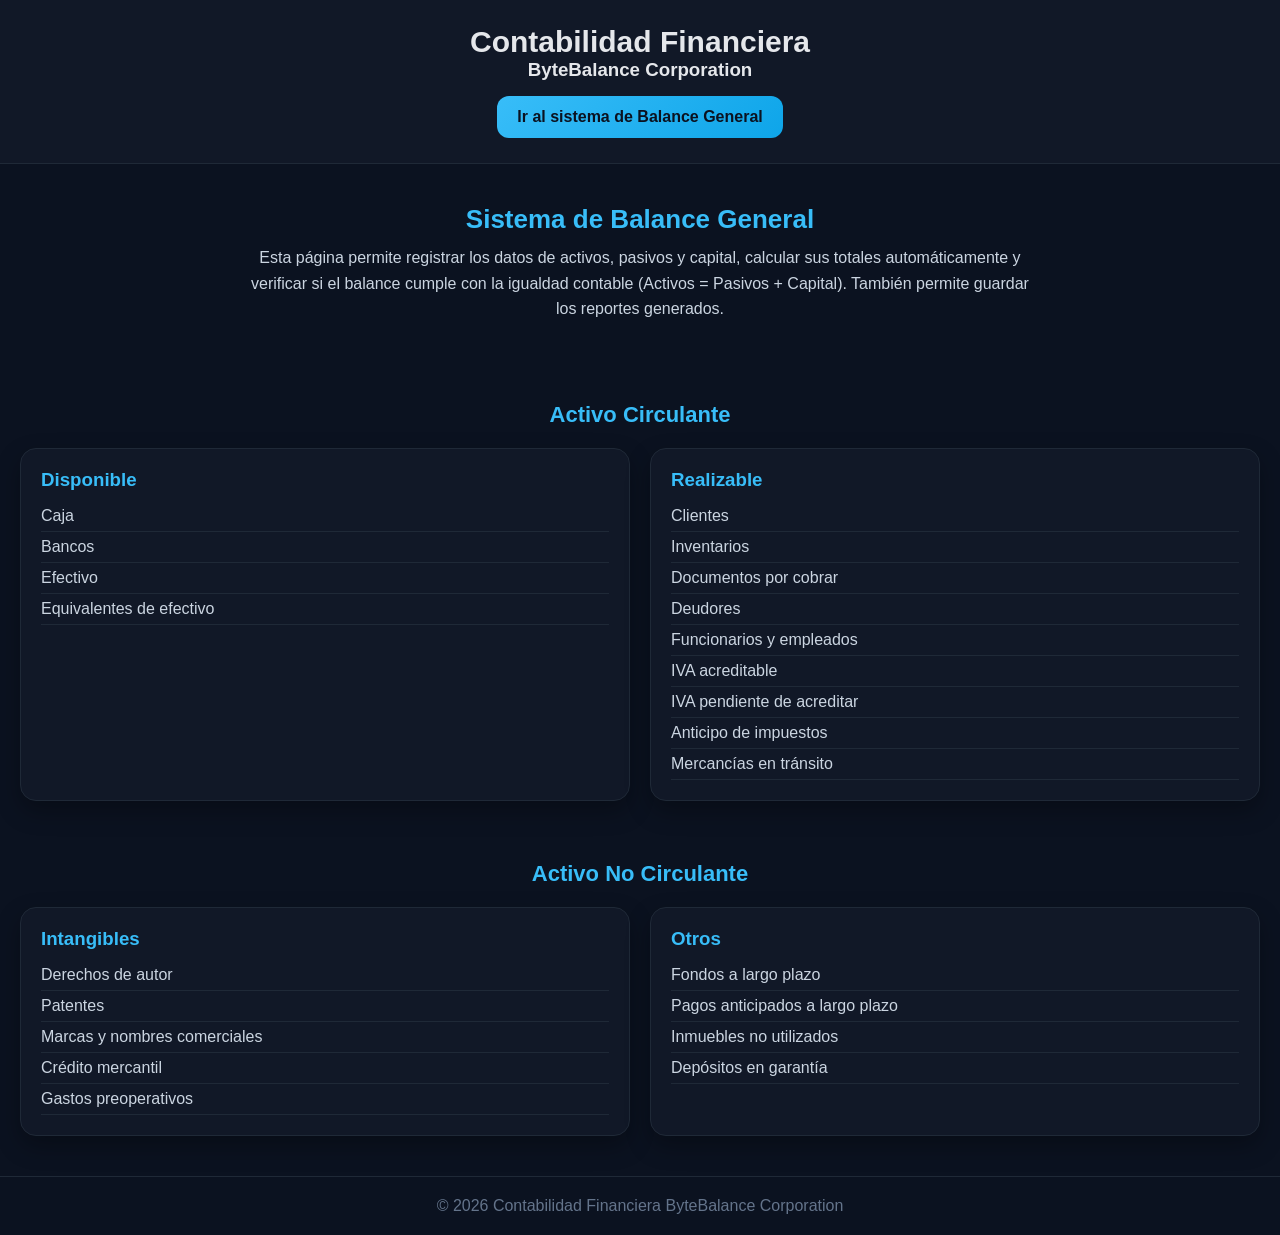
<file: index.html>
<!DOCTYPE html>
<html lang="es">
<head>
    <meta charset="UTF-8">
    <meta name="viewport" content="width=device-widht, initial-scale=1.0">
    <title>Contabilidad Fácil</title>
    <link rel="stylesheet" href="index.css">
    <link rel="icon" href="logo.png" type="image/png">
</head>

<body>

<header class="header">
    <h1>Contabilidad Financiera</h1>
    <h3>ByteBalance Corporation</h3>
    <nav>
        <a href="balanceGeneral.html" class="btn-sistema">
            Ir al sistema de Balance General
        </a>
    </nav>
</header>

<section class="hero">
    <h2>Sistema de Balance General</h2>
    <p>
        Esta página permite registrar los datos de activos, pasivos y capital,
        calcular sus totales automáticamente y verificar si el balance cumple
        con la igualdad contable (Activos = Pasivos + Capital).
        También permite guardar los reportes generados.
    </p>
</section>

<section id="circulante" class="section">

    <h2 class="section-title">Activo Circulante</h2>

    <div class="grid">

        <div class="card">
            <h3>Disponible</h3>
            <ul>
                <li>Caja</li>
                <li>Bancos</li>
                <li>Efectivo</li>
                <li>Equivalentes de efectivo</li>
            </ul>
        </div>

        <div class="card">
            <h3>Realizable</h3>
            <ul>
                <li>Clientes</li>
                <li>Inventarios</li>
                <li>Documentos por cobrar</li>
                <li>Deudores</li>
                <li>Funcionarios y empleados</li>
                <li>IVA acreditable</li>
                <li>IVA pendiente de acreditar</li>
                <li>Anticipo de impuestos</li>
                <li>Mercancías en tránsito</li>
            </ul>
        </div>

    </div>
</section>

<section id="nocirculante" class="section">

    <h2 class="section-title">Activo No Circulante</h2>

    <div class="grid">

        <div class="card">
            <h3>Intangibles</h3>
            <ul>
                <li>Derechos de autor</li>
                <li>Patentes</li>
                <li>Marcas y nombres comerciales</li>
                <li>Crédito mercantil</li>
                <li>Gastos preoperativos</li>
            </ul>
        </div>

        <div class="card">
            <h3>Otros</h3>
            <ul>
                <li>Fondos a largo plazo</li>
                <li>Pagos anticipados a largo plazo</li>
                <li>Inmuebles no utilizados</li>
                <li>Depósitos en garantía</li>
            </ul>
        </div>

    </div>
</section>

<footer class="footer">
    <p>© 2026 Contabilidad Financiera ByteBalance Corporation</p>
</footer>

</body>
</html>
</file>
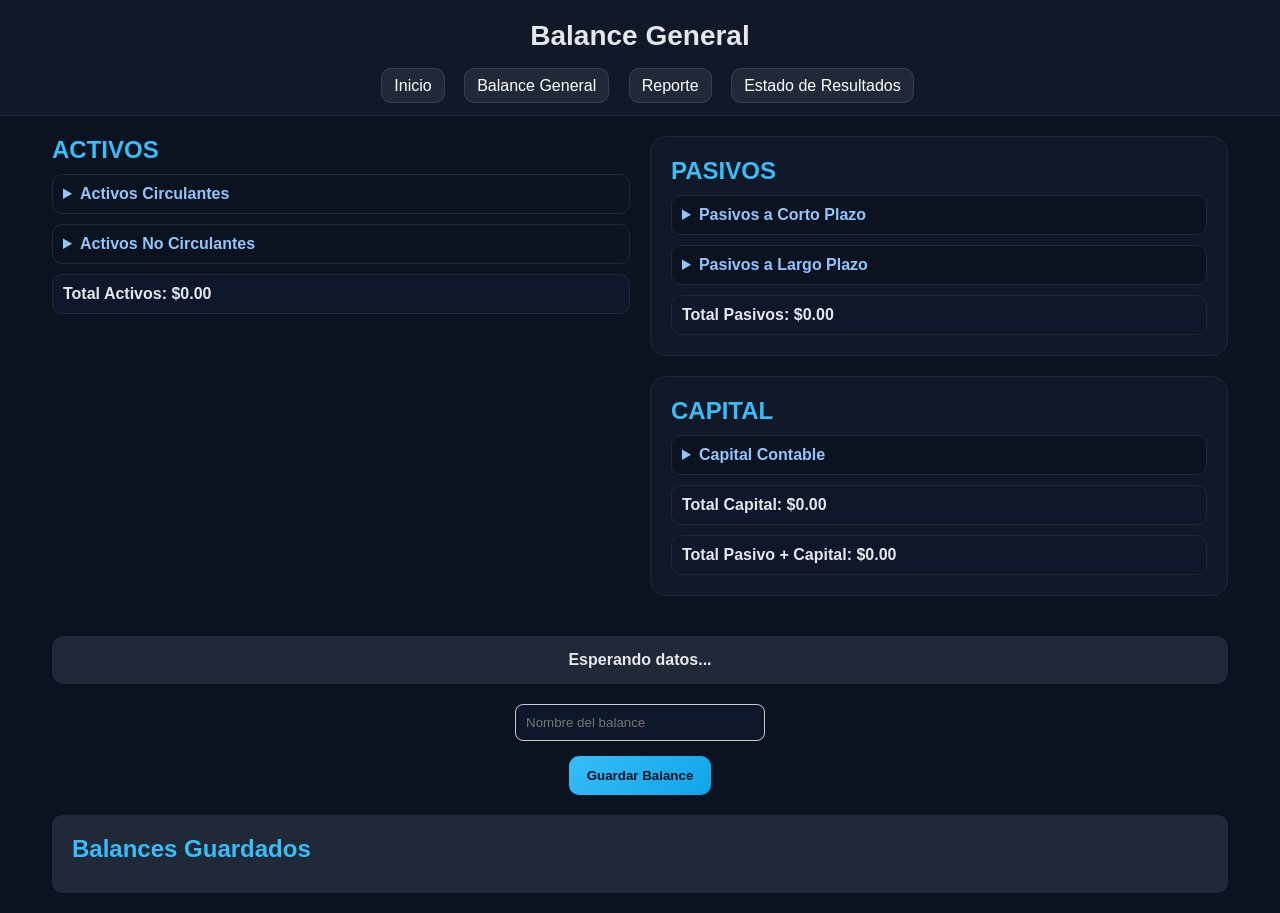
<file: balanceGeneral.html>
<!DOCTYPE html>
<html lang="es">

<head>
    <meta charset="UTF-8">
    <meta name="viewport" content="width=device-widht, initial-scale=1.0">
    <title>Balance General Profesional</title>
    <link rel="stylesheet" href="balanceGeneral.css">
</head>
<body>
<header>
    <h1>Balance General</h1>
    <nav>
        <a href="index.html" class="btn-inicio">Inicio</a>
        <a href="balanceGeneral.html" class="btn-inicio">Balance General</a>
        <a href="reporte.html" class="btn-inicio">Reporte</a>
        <a href="estadoResultados.html" class="btn-inicio">Estado de Resultados</a>
    </nav>
</header>
<div class="container">
<div class="tablaT">
<div class="columna">
<h2>ACTIVOS</h2>
<details>
<summary>Activos Circulantes</summary>
<details>
<summary>Disponible (Efectivo y Equivalentes)</summary>

<input type="number" placeholder="Caja" class="activo" id="caja">

<input type="number" placeholder="Bancos" class="activo" id="bancos">

<input type="number" placeholder="Efectivo" class="activo" id="efectivo">

<input type="number" placeholder="Equivalentes de efectivo" class="activo" id="equivalentes">

</details>

<details>

<summary>Realizable</summary>

<input type="number" placeholder="Clientes" class="activo" id="clientes">

<input type="number" placeholder="Inventarios" class="activo" id="inventarios">

<input type="number" placeholder="Documentos por cobrar" class="activo" id="documentosCobrar">

<input type="number" placeholder="Deudores" class="activo" id="deudores">

<input type="number" placeholder="Funcionarios y empleados" class="activo" id="funcionarios">

<input type="number" placeholder="IVA acreditable" class="activo" id="ivaAcreditable">

<input type="number" placeholder="IVA pendiente de acreditar" class="activo" id="ivaPendiente">

<input type="number" placeholder="Anticipo de impuestos" class="activo" id="anticipoImpuestos">

<input type="number" placeholder="Mercancías en tránsito" class="activo" id="mercancias">

</details>

</details>

<details>

<summary>Activos No Circulantes</summary>

<details>

<summary>Intangibles</summary>

<input type="number" placeholder="Derechos de autor" class="activo" id="derechosAutor">

<input type="number" placeholder="Patentes" class="activo" id="patentes">

<input type="number" placeholder="Marcas y nombres comerciales" class="activo" id="marcas">

<input type="number" placeholder="Crédito mercantil" class="activo" id="creditoMercantil">

<input type="number" placeholder="Gastos preoperativos" class="activo" id="gastosPreoperativos">

</details>

<details>

<summary>Otros</summary>

<input type="number" placeholder="Fondos a largo plazo" class="activo" id="fondosLP">

<input type="number" placeholder="Pagos anticipados a largo plazo" class="activo" id="pagosLP">

<input type="number" placeholder="Inmuebles no utilizados" class="activo" id="inmuebles">

<input type="number" placeholder="Depósitos en garantía" class="activo" id="depositos">

</details>

</details>

<div class="total" id="totalActivos">
    Total Activos: $0.00
</div>

</div>

<div class="columna">
<div class="bloque">
<h2>PASIVOS</h2>

<details>

<summary>Pasivos a Corto Plazo</summary>

<input type="number" placeholder="Proveedores" class="pasivo" id="proveedores">

<input type="number" placeholder="Acreedores" class="pasivo" id="acreedores">

<input type="number" placeholder="Documentos por pagar" class="pasivo" id="documentosPagar">

<input type="number" placeholder="Acreedores bancarios" class="pasivo" id="acreedoresBancarios">

<input type="number" placeholder="Anticipo de clientes" class="pasivo" id="anticipoClientes">

<input type="number" placeholder="IVA causado" class="pasivo" id="ivaCausado">

<input type="number" placeholder="IVA pendiente de causar" class="pasivo" id="ivaPendienteCausar">

</details>

<details>

<summary>Pasivos a Largo Plazo</summary>

<input type="number" placeholder="Acreedores hipotecarios" class="pasivo" id="acreedoresHipotecarios">

<input type="number" placeholder="Acreedores bancarios LP" class="pasivo" id="acreedoresBancariosLP">

<input type="number" placeholder="Documentos por pagar LP" class="pasivo" id="documentosLP">

<input type="number" placeholder="Obligaciones en circulación" class="pasivo" id="obligaciones">

<input type="number" placeholder="Rentas cobradas por anticipado LP" class="pasivo" id="rentasLP">

<input type="number" placeholder="Intereses cobrados por anticipado LP" class="pasivo" id="interesesLP">

</details>

<div class="total" id="totalPasivos">
    Total Pasivos: $0.00
</div>
</div>

<div class="bloque">
<h2>CAPITAL</h2>

<details>

<summary>Capital Contable</summary>

<input type="number" placeholder="Capital social" class="capital" id="capitalSocial">

<input type="number" placeholder="Aportaciones para aumento de capital" class="capital" id="aportaciones">

<input type="number" placeholder="Donaciones" class="capital" id="donaciones">

<input type="number" placeholder="Utilidades y pérdidas" class="capital" id="utilidades">

</details>

<div class="total" id="totalCapital">
    Total Capital: $0.00
</div>

<div class="total" id="totalPasivoCapital">
    Total Pasivo + Capital: $0.00
</div>

</div>

</div>
</div>
<div id="verificacion" class="verificacion">
    Esperando datos...
</div>

<div style="margin-top:20px; text-align:center;">

    <div style="margin-bottom:15px;">

        <input
            type="text"
            id="nombreBalance"
            placeholder="Nombre del balance"
            style="
                width:250px;
                padding:10px;
                border-radius:8px;
                border:1px solid #ccc;
            "
        >

    </div>

    <button id="btnGuardar">
        Guardar Balance
    </button>

</div>

<div style="
    margin-top:20px;
    background:#1f2937;
    padding:20px;
    border-radius:10px;
">

    <h2>Balances Guardados</h2>

    <ul id="listaBalances"></ul>

</div>

</div>

<script>

let balances =
JSON.parse(localStorage.getItem("balances")) || [];

let inputs =
document.querySelectorAll("input");

inputs.forEach(input => {

    input.addEventListener(
        "input",
        calcularTotales
    );

});

function sumarClase(clase){

    let elementos =
    document.querySelectorAll("." + clase);

    let total = 0;

    elementos.forEach(el => {

        let valor = parseFloat(el.value);

        if(!isNaN(valor)){

            total += valor;

        }

    });

    return total;

}

function obtenerValor(id){

    let elemento =
    document.getElementById(id);

    if(elemento){

        let valor =
        parseFloat(elemento.value);

        return isNaN(valor)
            ? 0
            : valor;

    }

    return 0;

}

function calcularTotales(){

    let totalA =
    sumarClase("activo");

    let totalP =
    sumarClase("pasivo");

    let totalC =
    sumarClase("capital");

    let ladoDerecho =
    totalP + totalC;

    let diferencia =
    totalA - ladoDerecho;

    document.getElementById(
        "totalActivos"
    ).textContent =
    "Total Activos: $" +
    totalA.toFixed(2);

    document.getElementById(
        "totalPasivos"
    ).textContent =
    "Total Pasivos: $" +
    totalP.toFixed(2);

    document.getElementById(
        "totalCapital"
    ).textContent =
    "Total Capital: $" +
    totalC.toFixed(2);

    document.getElementById(
        "totalPasivoCapital"
    ).textContent =
    "Total Pasivo + Capital: $" +
    ladoDerecho.toFixed(2);

    let ver =
    document.getElementById(
        "verificacion"
    );

    if(
        Math.abs(diferencia) < 0.01
        && totalA !== 0
    ){

        ver.innerHTML =
        "✔ Balance Correcto<br>Diferencia: $0.00";

        ver.className =
        "verificacion correcto";

    }

    else if(diferencia > 0){

        ver.innerHTML =
        "🔴 Balance incorrecto, faltan $" +
        diferencia.toFixed(2);

        ver.className =
        "verificacion incorrecto";

    }

    else{

        ver.innerHTML =
        "🟡 Excedente de $" +
        Math.abs(diferencia).toFixed(2);

        ver.className =
        "verificacion excedente";

    }

}

document
.getElementById("btnGuardar")
.addEventListener(
    "click",
    guardarBalance
);

function guardarBalance(){

    let nombre =
    document.getElementById(
        "nombreBalance"
    ).value;

    let totalA =
    sumarClase("activo");

    let totalP =
    sumarClase("pasivo");

    let totalC =
    sumarClase("capital");

    let nuevoBalance = {

        nombre:
        nombre || "Sin nombre",

        fecha:
        new Date().toLocaleString(),

        activos: {

            caja:
            obtenerValor("caja"),

            bancos:
            obtenerValor("bancos"),

            efectivo:
            obtenerValor("efectivo"),

            equivalentes:
            obtenerValor("equivalentes"),

            clientes:
            obtenerValor("clientes"),

            inventarios:
            obtenerValor("inventarios")

        },

        pasivos: {

            proveedores:
            obtenerValor("proveedores"),

            acreedores:
            obtenerValor("acreedores"),

            documentosPagar:
            obtenerValor("documentosPagar")

        },

        capital: {

            capitalSocial:
            obtenerValor("capitalSocial"),

            aportaciones:
            obtenerValor("aportaciones"),

            donaciones:
            obtenerValor("donaciones"),

            utilidades:
            obtenerValor("utilidades")

        },

        totales: {

            activos: totalA,

            pasivos: totalP,

            capital: totalC,

            pasivoCapital:
            totalP + totalC

        }

    };

    balances.push(nuevoBalance);

    localStorage.setItem(
        "balances",
        JSON.stringify(balances)
    );

    mostrarBalances();

    alert(
        "Balance guardado correctamente"
    );

}

function mostrarBalances(){

    let lista =
    document.getElementById(
        "listaBalances"
    );

    lista.innerHTML = "";

    balances.forEach((bal, index) => {

        if(!bal.totales) return;

        let li =
        document.createElement("li");

        li.innerHTML = `

        <b>${bal.nombre}</b>

        <br>

        ${bal.fecha}

        <br>

        Activos:
        $${bal.totales.activos.toFixed(2)}

        |

        Pasivos:
        $${bal.totales.pasivos.toFixed(2)}

        |

        Capital:
        $${bal.totales.capital.toFixed(2)}

        `;

        let btn =
        document.createElement("button");

        btn.textContent =
        "Eliminar";

        btn.style.marginLeft =
        "10px";

        btn.style.background =
        "#dc2626";

        btn.style.color =
        "white";

        btn.style.border =
        "none";

        btn.style.padding =
        "5px 10px";

        btn.style.borderRadius =
        "5px";

        btn.style.cursor =
        "pointer";

        btn.onclick = function(){

            balances.splice(index, 1);

            localStorage.setItem(
                "balances",
                JSON.stringify(balances)
            );

            mostrarBalances();

        };

        li.appendChild(btn);

        lista.appendChild(li);

    });

}

mostrarBalances();

</script>

</body>
</html>
</file>
<file: index.css>
* {
    margin: 0;
    padding: 0;
    box-sizing: border-box;
    font-family: 'Segoe UI', sans-serif;
}

body {
    background: #0b1220;
    color: #e5e7eb;
}

.header {
    text-align: center;
    padding: 25px;
    background: #111827;
    border-bottom: 1px solid #1f2937;
}

.header h1 {
    font-size: 30px;
}

.btn-sistema {
    display: inline-block;
    margin-top: 15px;
    padding: 12px 20px;
    background: linear-gradient(135deg, #38bdf8, #0ea5e9);
    color: #0b1220;
    font-weight: bold;
    border-radius: 12px;
    text-decoration: none;
    transition: 0.3s;
}

.btn-sistema:hover {
    transform: scale(1.05);
    box-shadow: 0 0 15px rgba(56, 189, 248, 0.5);
}

.hero {
    text-align: center;
    padding: 40px 20px;
}

.hero h2 {
    font-size: 26px;
    margin-bottom: 10px;
    color: #38bdf8;
}

.hero p {
    max-width: 800px;
    margin: auto;
    color: #cbd5e1;
    line-height: 1.6;
}

.section {
    padding: 20px;
}

.section-title {
    text-align: center;
    font-size: 22px;
    margin: 20px 0;
    color: #38bdf8;
}

.grid {
    display: grid;
    grid-template-columns: repeat(auto-fit, minmax(280px, 1fr));
    gap: 20px;
}

.card {
    background: #111827;
    padding: 20px;
    border-radius: 16px;
    border: 1px solid #1f2937;
    box-shadow: 0 10px 25px rgba(0,0,0,0.3);
    transition: 0.3s;
}

.card:hover {
    transform: translateY(-5px);
    border-color: #38bdf8;
}

.card h3 {
    color: #38bdf8;
    margin-bottom: 10px;
}

.card ul {
    list-style: none;
}

.card ul li {
    padding: 6px 0;
    border-bottom: 1px solid #1f2937;
    color: #cbd5e1;
}

/* FOOTER */
.footer {
    text-align: center;
    padding: 20px;
    margin-top: 20px;
    border-top: 1px solid #1f2937;
    color: #64748b;
}

@media (max-width: 1024px) {

    header {
        flex-direction: column;
        text-align: center;
        gap: 10px;
    }

    nav {
        margin-top: 10px;
    }

    .hero {
        padding: 30px 15px;
    }

    .grid {
        grid-template-columns: 1fr;
    }

    .card {
        text-align: center;
    }
}

@media (max-width: 600px) {

    body {
        font-size: 14px;
    }

    header h1 {
        font-size: 20px;
    }

    .btn-sistema {
        width: 100%;
        text-align: center;
        padding: 12px;
    }

    .hero h2 {
        font-size: 20px;
    }

    .hero p {
        font-size: 14px;
        padding: 0 10px;
    }

    .section-title {
        font-size: 18px;
    }

    .grid {
        grid-template-columns: 1fr;
        gap: 15px;
    }

    .card {
        padding: 15px;
    }

    .card ul li {
        font-size: 13px;
    }

    footer {
        font-size: 12px;
    }
}
</file>
<file: balanceGeneral.css>
* {
    margin: 0;
    padding: 0;
    box-sizing: border-box;
    font-family: 'Segoe UI', sans-serif;
}

body {
    background:#0b1220;
    color:#e5e7eb;
}

header {
    background: #111827;
    padding: 20px;
    text-align: center;
    border-bottom: 1px solid #1f2937;
}

header h1 {
    font-size: 28px;
    margin-bottom: 10px;
}

nav {
    margin-top: 25px;
}

nav a{
    color:white;
    text-decoration:none;
    margin-left:15px;
    padding:8px 12px;
    border-radius:10px;
    background:#1f2937;
    border:1px solid #334155;
    transition:0.3s;
}

nav a:hover{
    background:#38bdf8;
    box-shadow: 0 0 15px rgba(56, 189, 248, 0.5);
    color:#0b1220;
}

.container {
    width: 95%;
    margin: auto;
    padding: 20px;
}

.tablaT {
    display: grid;
    grid-template-columns: 1fr 1fr;
    grid-template-rows: auto auto;
    gap: 20px;
}

.columna:first-child {
    grid-row: 1 / span 2;
}

.columna:nth-child(2) {
    display: grid;
    grid-template-rows: 1fr 1fr;
    gap: 20px;
}

.bloque {
    background: #111827;
    padding: 20px;
    border-radius: 16px;
    border: 1px solid #1f2937;
}

h2 {
    color: #38bdf8;
    margin-bottom: 10px;
}

details {
    margin: 10px 0;
    padding: 10px;
    background: #0b1220;
    border: 1px solid #1f2937;
    border-radius: 10px;
}

summary {
    cursor: pointer;
    font-weight: bold;
    color: #93c5fd;
}

input[type="number"] {
    width: 100%;
    padding: 10px;
    margin: 6px 0;
    border-radius: 10px;
    border: 1px solid #334155;
    background: #0f172a;
    color: #e5e7eb;
    outline: none;
    transition: 0.2s;
}

input[type="number"]:focus {
    border-color: #38bdf8;
    box-shadow: 0 0 8px #38bdf8;
}

.total {
    margin-top: 10px;
    padding: 10px;
    background: #0f172a;
    border: 1px solid #1f2937;
    border-radius: 10px;
    font-weight: bold;
}

.verificacion {
    margin-top: 20px;
    text-align: center;
    padding: 15px;
    border-radius: 12px;
    font-weight: bold;
    background: #1f2937;
}

.verificacion.correcto {
    background: #065f46;
    color: #a7f3d0;
}

.verificacion.incorrecto {
    background: #7f1d1d;
    color: #fecaca;
}

.verificacion.excedente {
    background: #78350f;
    color: #fde68a;
}

button {
    padding: 12px 18px;
    border: none;
    border-radius: 10px;
    background: linear-gradient(135deg, #38bdf8, #0ea5e9);
    color: #0b1220;
    font-weight: bold;
    cursor: pointer;
    transition: 0.3s;
}

button:hover {
    transform: scale(1.05);
    box-shadow: 0 0 15px rgba(56, 189, 248, 0.4);
}

#nombreBalance {
    background: #0f172a;
    color: white;
}

#listaBalances {
    list-style: none;
}

#listaBalances li {
    background: #111827;
    border: 1px solid #1f2937;
    padding: 12px;
    margin-bottom: 10px;
    border-radius: 10px;
}

@media (max-width: 900px) {

    .tablaT {
        grid-template-columns: 1fr;
        grid-template-rows: auto;
    }

    .columna:first-child {
        grid-row: auto;
    }

    .columna:nth-child(2) {
        display: flex;
        flex-direction: column;
        gap: 20px;
    }
}

@media (max-width: 600px) {

    header {
        flex-direction: column;
        gap: 10px;
    }

    nav {
        display: flex;
        flex-wrap: wrap;
        justify-content: center;
        gap: 8px;
    }

    .container {
        padding: 12px;
    }

    button {
        width: 100%;
    }

    input {
        font-size: 14px;
    }

    .total {
        font-size: 14px;
    }

    .verificacion {
        font-size: 14px;
    }
}

@media (max-width: 400px) {

    header h1 {
        font-size: 20px;
    }

    nav a {
        font-size: 12px;
        padding: 6px 10px;
    }

    h2 {
        font-size: 18px;
    }
}
</file>
